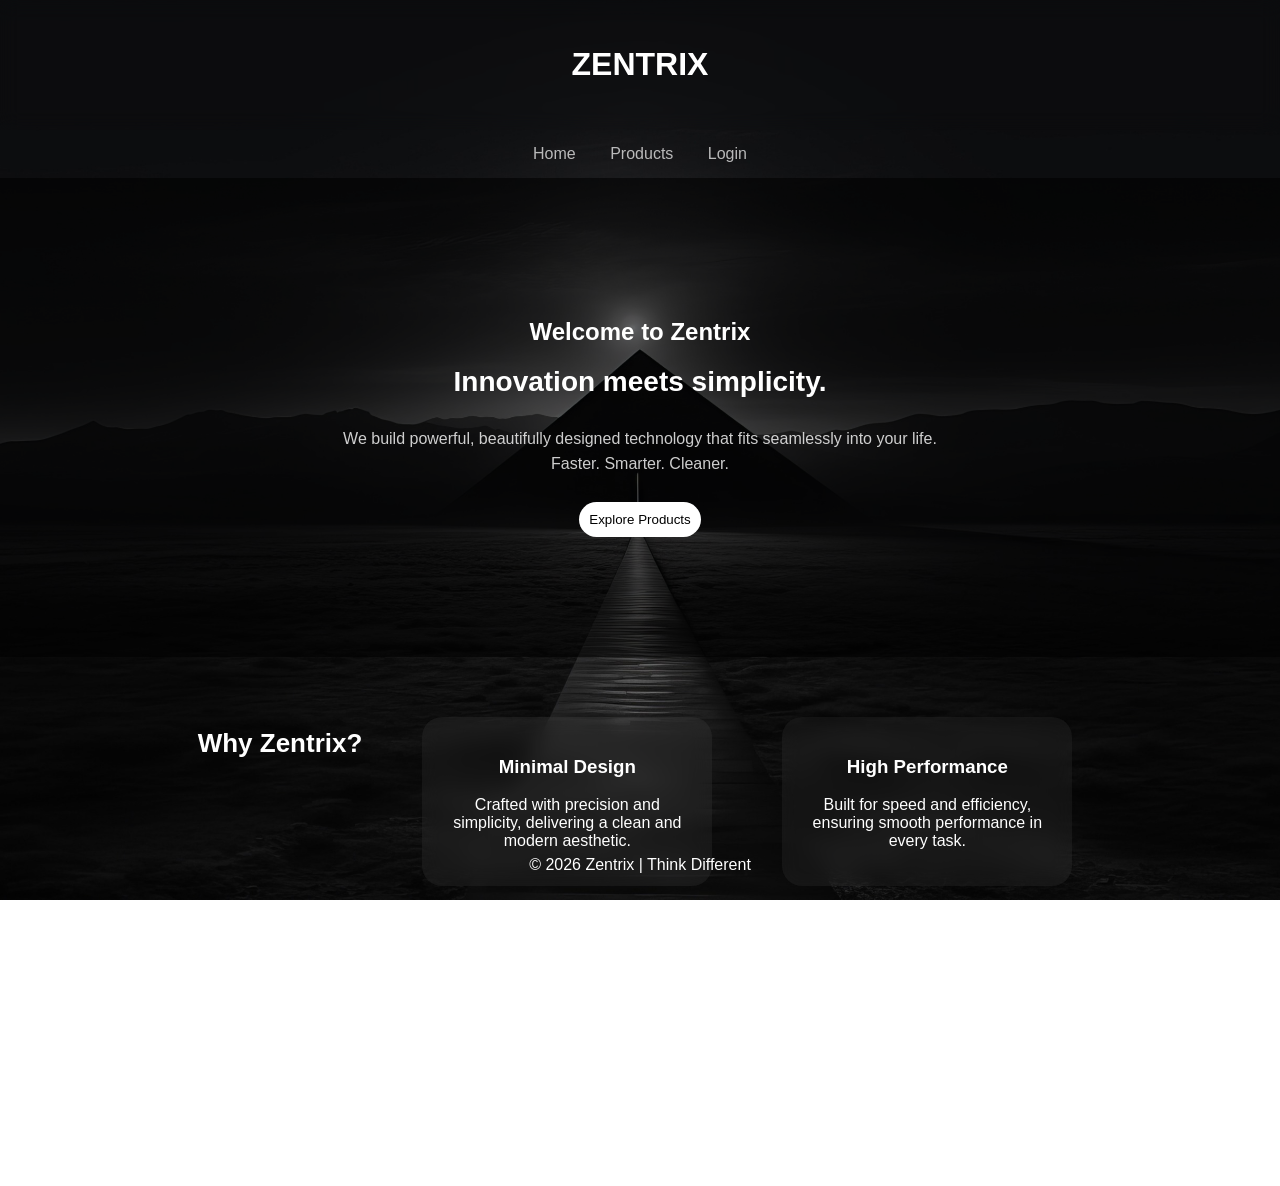
<file: index.html>
<!DOCTYPE html>
<html>
<head>
    <title>Zentrix</title>
    <link rel="stylesheet" href="style.css">
</head>

<body onload="showUser()">

<header class="header">
    <h1>ZENTRIX</h1>
</header>

<nav class="nav">
    <a href="index.html">Home</a>
    <a href="products.html">Products</a>
    <a href="login.html">Login</a>
</nav>

<section class="hero">
    <h2 id="welcome">Welcome to Zentrix</h2>

    <p class="hero-main">
        Innovation meets simplicity.
    </p>

    <p class="hero-sub">
        We build powerful, beautifully designed technology that fits seamlessly into your life.
        Faster. Smarter. Cleaner.
    </p>

   <button onclick="window.location.href='products.html'">
    Explore Products
</button>    
</section>

<section class="features">

    <h2 class="section-title">Why Zentrix?</h2>

    <div class="card">
        <h3>Minimal Design</h3>
        <p>
            Crafted with precision and simplicity, delivering a clean and modern aesthetic.
        </p>
    </div>

    <div class="card">
        <h3>High Performance</h3>
        <p>
            Built for speed and efficiency, ensuring smooth performance in every task.
        </p>
    </div>

    <div class="card">
        <h3>Seamless Experience</h3>
        <p>
            Designed to work effortlessly across devices with a fluid user experience.
        </p>
    </div>

</section>

<footer class="footer">
    <p>© 2026 Zentrix | Think Different</p>
</footer>

<script src="script.js"></script>

</body>
</html>
</file>
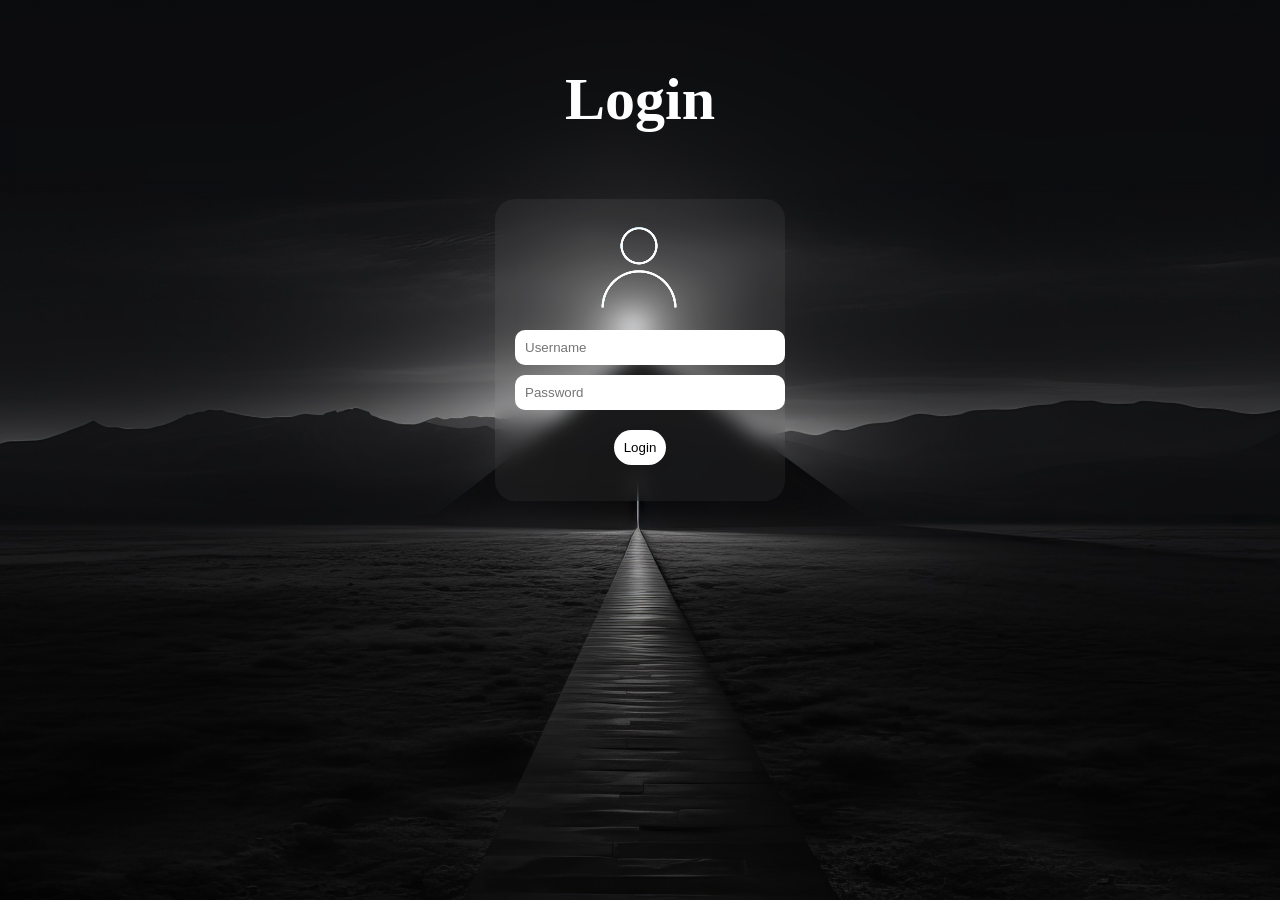
<file: executive-dashboard.html>
<!DOCTYPE html>
<html>
<head>
    <title>Executive Panel</title>
    <link rel="stylesheet" href="style.css">
</head>

<body onload="checkExecutive()">

<header class="header">
    <h1>Executive Panel</h1>

    <div class="exec-nav">
        <a href="index.html" class="home-btn">Home</a>
        <button onclick="logout()" class="logout-btn">Logout</button>
    </div>
</header>

<section class="exec-panel">

    <h2 class="exec-title">Confidential Executive Access</h2>
    <p class="exec-sub">Authorized personnel only</p>

    <div class="exec-cards">

        <div class="exec-card">
            <h3>Company Data</h3>
            <p>Revenue: ₹10,00,000</p>
            <p>Employees: 25</p>
            <p>Projects: 5</p>
        </div>

        <div class="exec-card">
            <h3>Personal Info</h3>
            <p>Name: Sehajbir Singh</p>
            <p>Role: Admin</p>
            <p>Access: Executive Level</p>
        </div>

    </div>

</section>

<script src="script.js"></script>

</body>
</html>
</file>
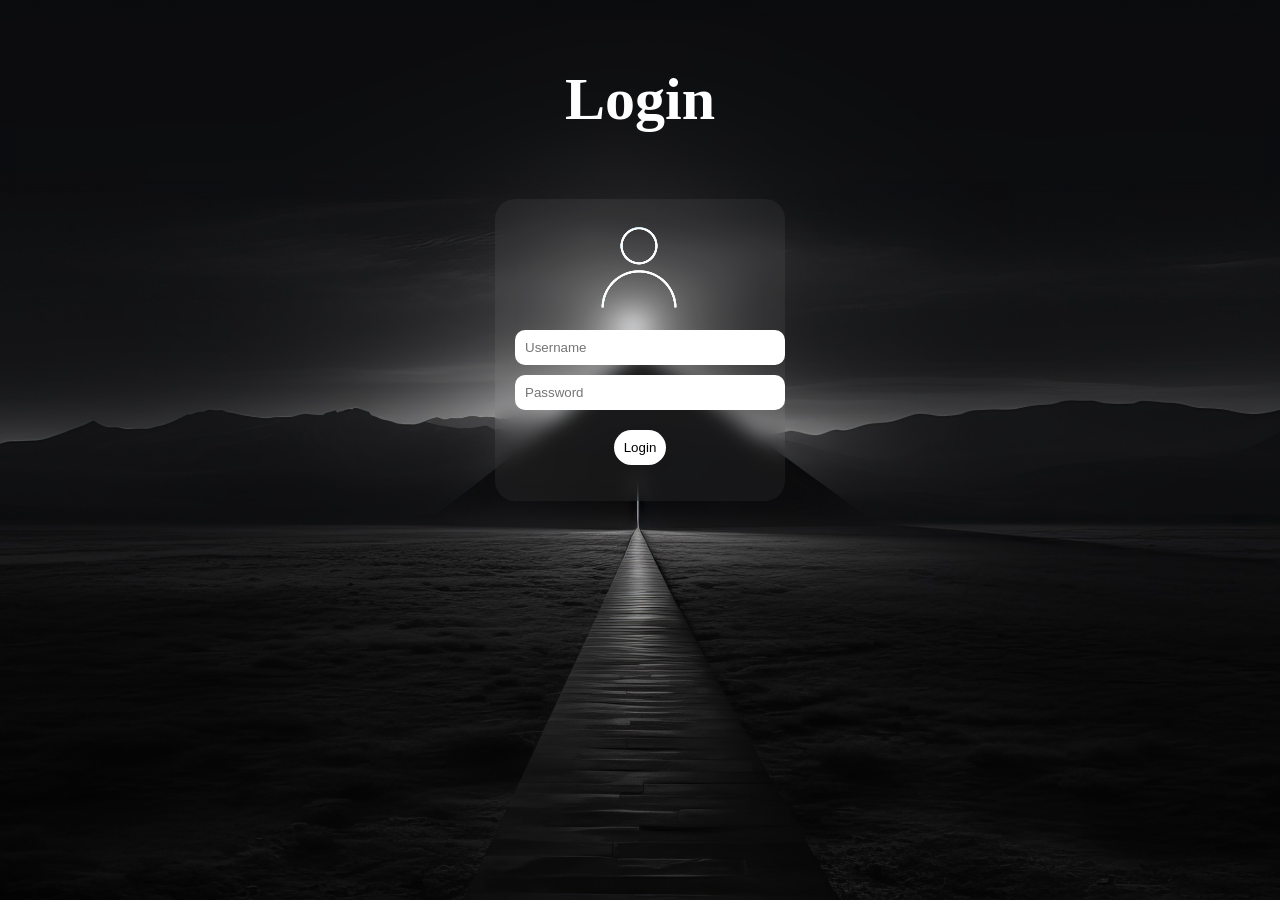
<file: login.html>
<!DOCTYPE html>
<html>
<head>
    <title>Login</title>
    <link rel="stylesheet" href="style.css">
</head>
<body>
<header class="header">
    <h1 style="font-size: 60px; font-family: 'Times New Roman', Times, serif;">Login</h1>
</header>

<section class="login">
    <img src="Screenshot 2026-04-10 115146-Photoroom.png">
    <input type="text" id="username" placeholder="Username">
    <input type="password" id="password" placeholder="Password">
    <button onclick="login()">Login</button>
    <p id="result"></p>
</section>

<script src="script.js"></script>

</body>
</html>
</file>
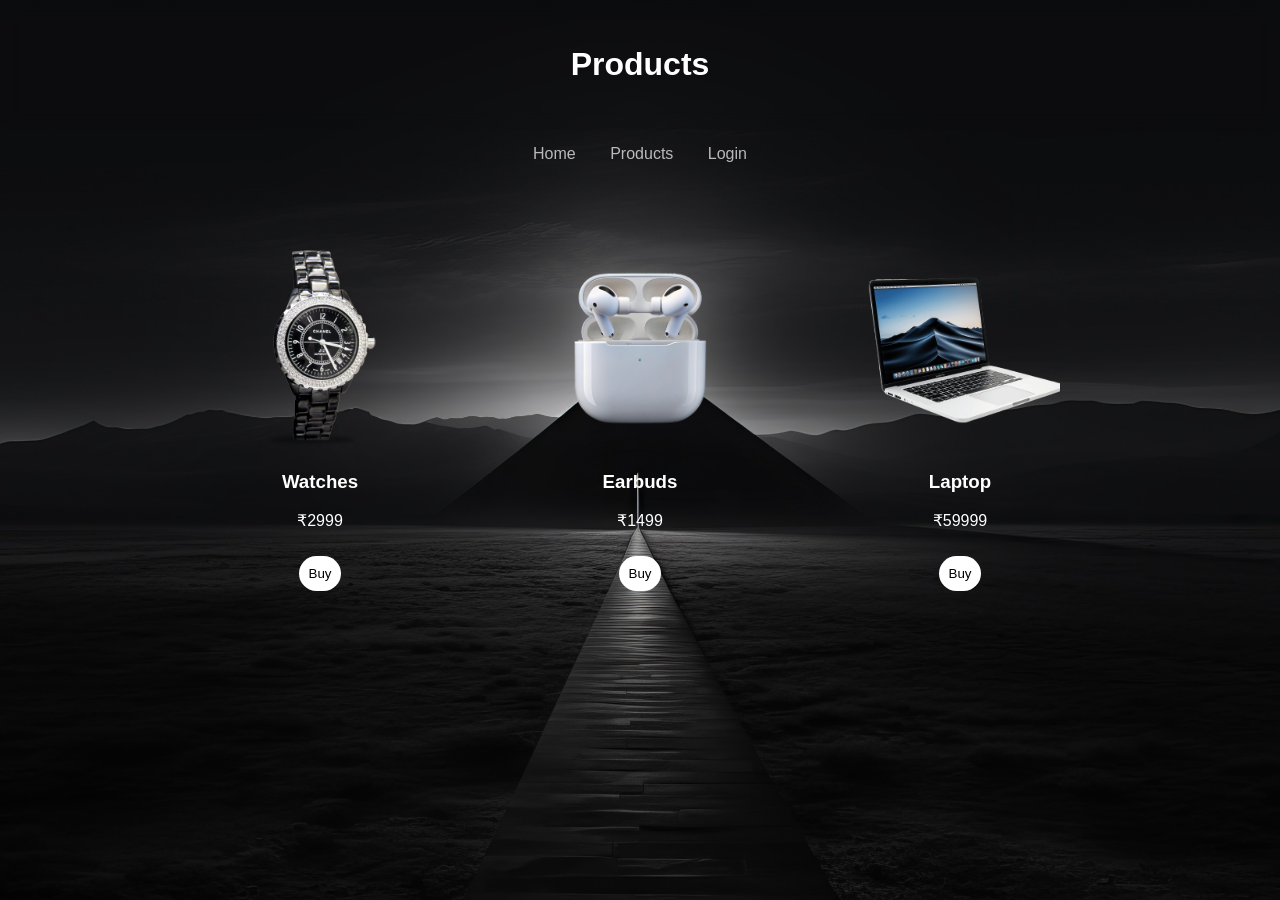
<file: products.html>
<!DOCTYPE html>
<html>
<head>
    <title>Products</title>
    <link rel="stylesheet" href="style.css">
</head>
<body>

<header class="header">
    <h1>Products</h1>
</header>

<nav class="nav">
    <a href="index.html">Home</a>
    <a href="products.html">Products</a>
    <a href="login.html">Login</a>
</nav>

<section class="products">

    <div class="product">
        <img src="watch-icon-13172.png">
        <h3>Watches</h3>
        <p>₹2999</p>
        <button>Buy</button>
    </div>

    <div class="product">
        <img src="—Pngtree—stylish white wireless earbuds in_20925405.png">
        <h3>Earbuds</h3>
        <p>₹1499</p>
        <button>Buy</button>
    </div>

    <div class="product">
        <img src="Mac-removebg-preview.png">
        <h3>Laptop</h3>
        <p>₹59999</p>
        <button>Buy</button>
    </div>

</section>

</body>
</html>
</file>
<file: style.css>
body {
    margin: 0;
    font-family: -apple-system, Arial;
    background: url("");
    background-size: cover;
    background-position: center;
    background-attachment: fixed;
    color: white;
    background-image: url(back\ .jpeg);
}

.header {
    text-align: center;
    padding: 25px;
    backdrop-filter: blur(10px);
    position: relative;
}

.nav {
    text-align: center;
    padding: 15px;
}

.nav a {
    color: white;
    margin: 15px;
    text-decoration: none;
    opacity: 0.7;
}

.nav a:hover {
    opacity: 1;
}

.hero {
    text-align: center;
    padding: 100px 20px;
}

.hero-img {
    width: 350px;
    margin-top: 20px;
    border-radius: 20px;
}

.features {
    display: flex;
    justify-content: center;
    gap: 50px;
    padding: 50px;
}

.card {
    background: rgba(255,255,255,0.05);
    padding: 20px;
    width: 250px;
    border-radius: 20px;
    backdrop-filter: blur(10px);
    transition: 0.3s;
    text-align: center;
}

.card:hover {
    transform: translateY(-10px);
}

.products {
    display: flex;
    justify-content: center;
    gap: 30px;
    padding: 50px;
}

.product {
    padding: 20px;
    width: 250px;
    border-radius: 20px;
    text-align: center;
    transition: 0.3s;
}

.product:hover {
    transform: translateY(-10px);
}

.product img {
    width: 200px;
    border-radius: 15px;
}

button {
    margin-top: 10px;
    padding: 10px;
    border-radius: 20px;
    border: none;
    background: white;
    color: black;
    cursor: pointer;
    transition: 0.3s;
}

button:hover {
    background: black;
    color: white;
    border: 1px solid white;
}

.login {
    margin: auto;
    text-align: center;
    background: rgba(255, 255, 255, 0.05);
    padding: 20px;
    width: 250px;
    border-radius: 20px;
    backdrop-filter: blur(10px);
}

input {
    display: block;
    margin: 10px auto;
    padding: 10px;
    width: 250px;
    border-radius: 10px;
    border: none;
}

.footer {
    position: fixed;
    bottom: 0;
    left: 0;
    width: 100%;
    text-align: center;
    color: white;
    padding: 10px 0;
}

#body2 {
    background-color: blue;
}

.exec-panel {
    padding: 80px 20px;
    text-align: center;
    background: rgba(0,0,0,0.5);
}

.exec-title {
    font-size: 32px;
    margin-bottom: 10px;
}

.exec-sub {
    opacity: 0.7;
    margin-bottom: 40px;
}

.exec-cards {
    display: flex;
    justify-content: center;
    gap: 30px;
    flex-wrap: wrap;
}

.exec-card {
    background: rgba(255,255,255,0.08);
    padding: 25px;
    width: 280px;
    border-radius: 20px;
    backdrop-filter: blur(15px);
    transition: 0.3s;
    text-align: left;
    box-shadow: 0 0 20px rgba(0,0,0,0.3);
}

.exec-card:hover {
    transform: translateY(-10px) scale(1.03);
}

.exec-card h3 {
    margin-bottom: 15px;
}

.exec-card p {
    margin: 5px 0;
    opacity: 0.8;
}

.exec-nav {
    position: absolute;
    top: 20px;
    right: 20px;
}

.home-btn, .logout-btn {
    margin-left: 10px;
    padding: 8px 15px;
    border-radius: 20px;
    border: none;
    text-decoration: none;
    background: white;
    color: black;
    cursor: pointer;
    transition: 0.3s;
}

.home-btn:hover, .logout-btn:hover {
    background: black;
    color: white;
    border: 1px solid white;
}
.hero {
    text-align: center;
    padding: 120px 20px;
    background: rgba(0,0,0,0.6);
}

.hero-main {
    font-size: 28px;
    font-weight: 600;
    margin-top: 10px;
}

.hero-sub {
    max-width: 600px;
    margin: 15px auto;
    opacity: 0.8;
    font-size: 16px;
    line-height: 1.6;
}

.section-title {
    text-align: center;
    margin-bottom: 40px;
    font-size: 26px;
}

.features {
    flex-wrap: wrap;
    text-align: center;
}

.card {
    margin: 10px;
}
</file>
